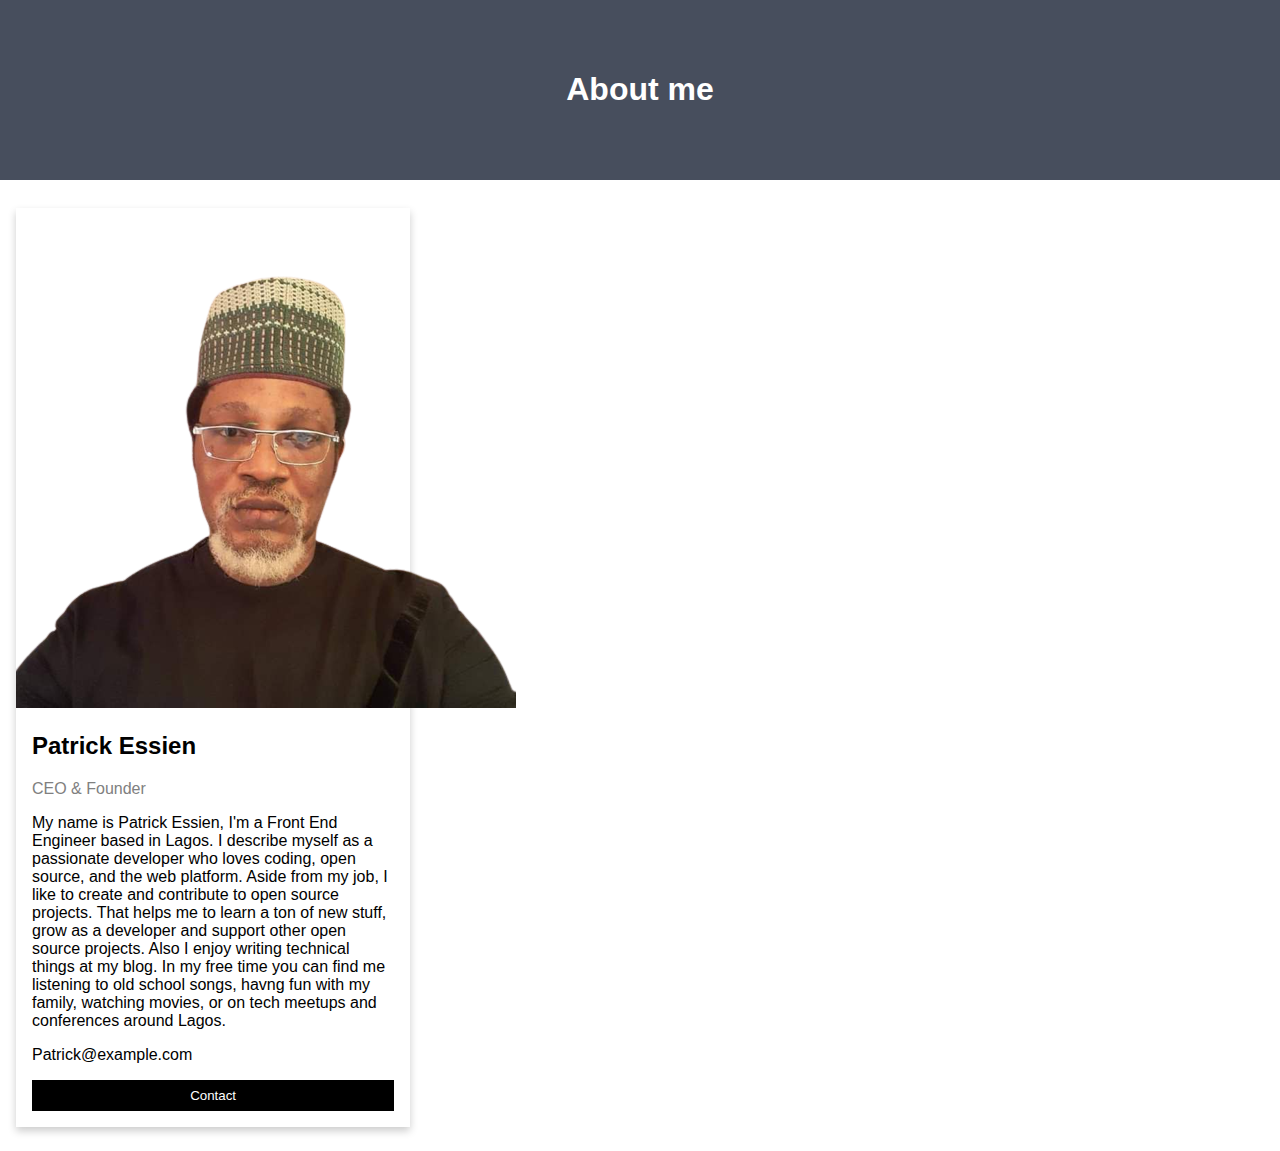
<file: About.html>
<!DOCTYPE html>
<html lang="en">

<head>
  <meta charset="UTF-8">
  <meta http-equiv="X-UA-Compatible" content="IE=edge">
  <meta name="viewport" content="width=device-width, initial-scale=1.0">
  <title>About me</title>
  <style>
    body {
      font-family: Arial, Helvetica, sans-serif;
      margin: 0;
    }

    html {
      box-sizing: border-box;
    }

    *,
    *:before,
    *:after {
      box-sizing: inherit;
    }

    .column {
      float: left;
      width: 33.3%;
      margin-bottom: 16px;
      padding: 0 8px;
    }

    .card {
      box-shadow: 0 4px 8px 0 rgba(0, 0, 0, 0.2);
      margin: 8px;
    }

    .about-section {
      padding: 50px;
      text-align: center;
      background-color: #474e5d;
      color: white;
    }

    .container {
      padding: 0 16px;
    }

    .container::after,
    .row::after {
      content: "";
      clear: both;
      display: table;
    }

    .title {
      color: grey;
    }

    .button {
      border: none;
      outline: 0;
      display: inline-block;
      padding: 8px;
      color: white;
      background-color: #000;
      text-align: center;
      cursor: pointer;
      width: 100%;
    }

    .button:hover {
      background-color: #555;
    }

    @media screen and (max-width: 650px) {
      .column {
        width: 100%;
        display: block;
      }


    }
  </style>


</head>

<body>
  <div class="about-section">
    <h1>About me</h1>

  </div>

  <h2></h2>
  <div class="row">
    <div class="column">
      <div class="card">
        <img
          src="[data-uri]"
          alt="Patrick">
        <div class="container">
          <h2>Patrick Essien</h2>
          <p class="title">CEO & Founder</p>
          <p>My name is Patrick Essien, I'm a Front End Engineer based in Lagos. I describe myself as a passionate
            developer who loves coding, open source, and the web platform.

            Aside from my job, I like to create and contribute to open source projects. That helps me to learn a ton of
            new stuff, grow as a developer and support other open source projects. Also I enjoy writing technical things
            at my blog.

            In my free time you can find me listening to old school songs, havng fun with my family, watching movies, or
            on tech meetups and conferences around Lagos.</p>
          <p>Patrick@example.com</p>
          <p><button class="button">Contact</button></p>
        </div>
      </div>
    </div>
</body>

</html>
</file>
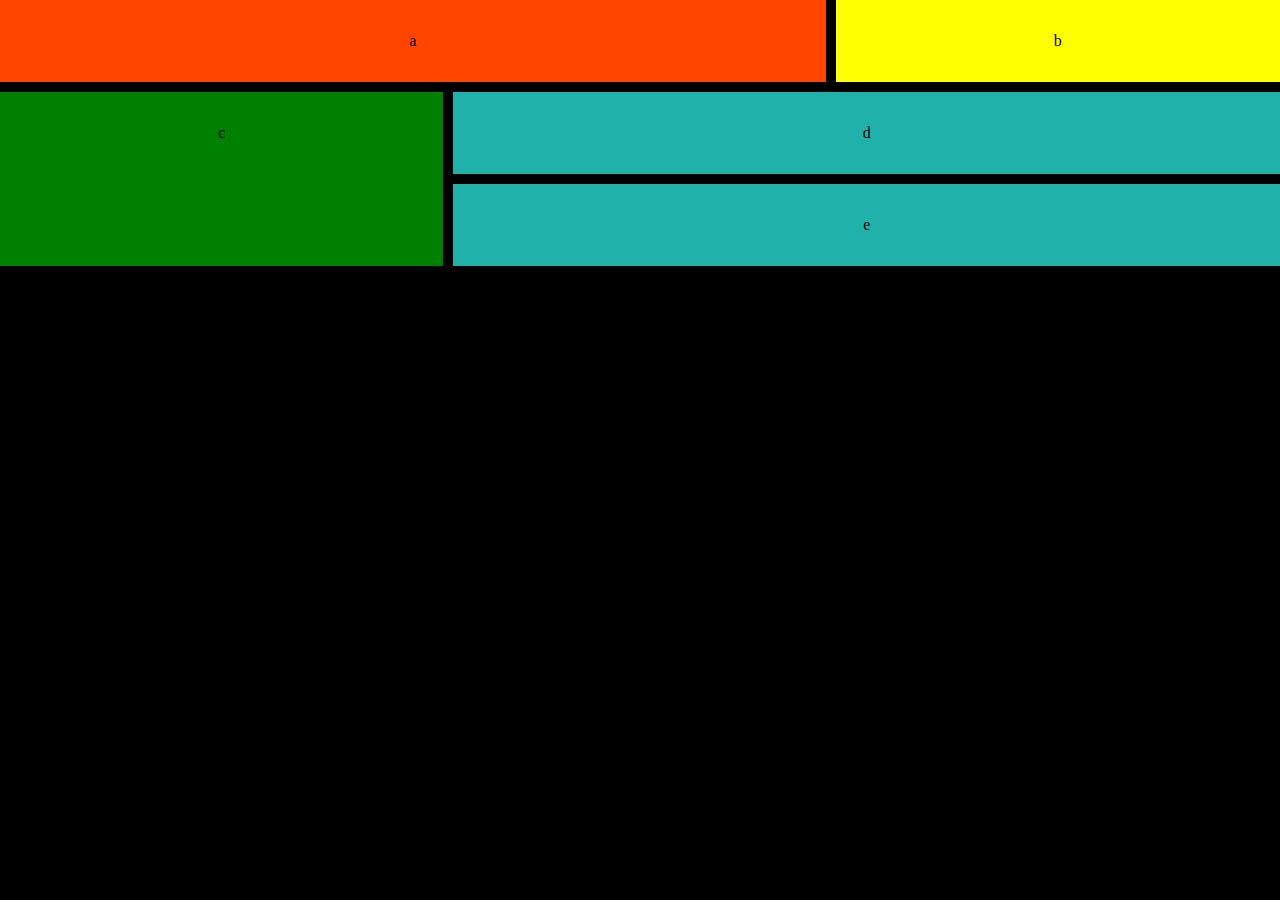
<file: grid.html>
<!DOCTYPE html>
<html lang="en">

<head>
  <meta charset="UTF-8">
  <meta http-equiv="X-UA-Compatible" content="IE=edge">
  <meta name="viewport" content="width=device-width, initial-scale=1.0">
  <title>Grid Layout</title>
  <link rel="stylesheet" href="grid.css">
</head>

<body>
  <main>
    <div class="item-a">a</div>
    <div class="item-b">b</div>
    <div class="item-c">c</div>
    <div class="item-d">d</div>
    <div class="item-e">e</div>
  </main>

</body>

</html>
</file>
<file: grid.css>
*{
  margin: 0;
  padding: 0;
}

body{
  background-color: black;

}
main{
  display: grid;
  grid-template-areas: 
  'a a b'
  'c d d'
  'c e e'
  ;
  gap: 10px;
}

main div{
  padding: 2rem;
  text-align: center;
}
.item-a{
  background-color: orangered;
  grid-area: a;
}
.item-b{
  background-color: yellow;
  grid-area: b;
}
.item-c{
  background-color: green;
  grid-area: c;
}
.item-d{
  background-color: lightseagreen;
  grid-area: d;
}
.item-e{
  background-color: lightseagreen;
  grid-area: e;
}
</file>
